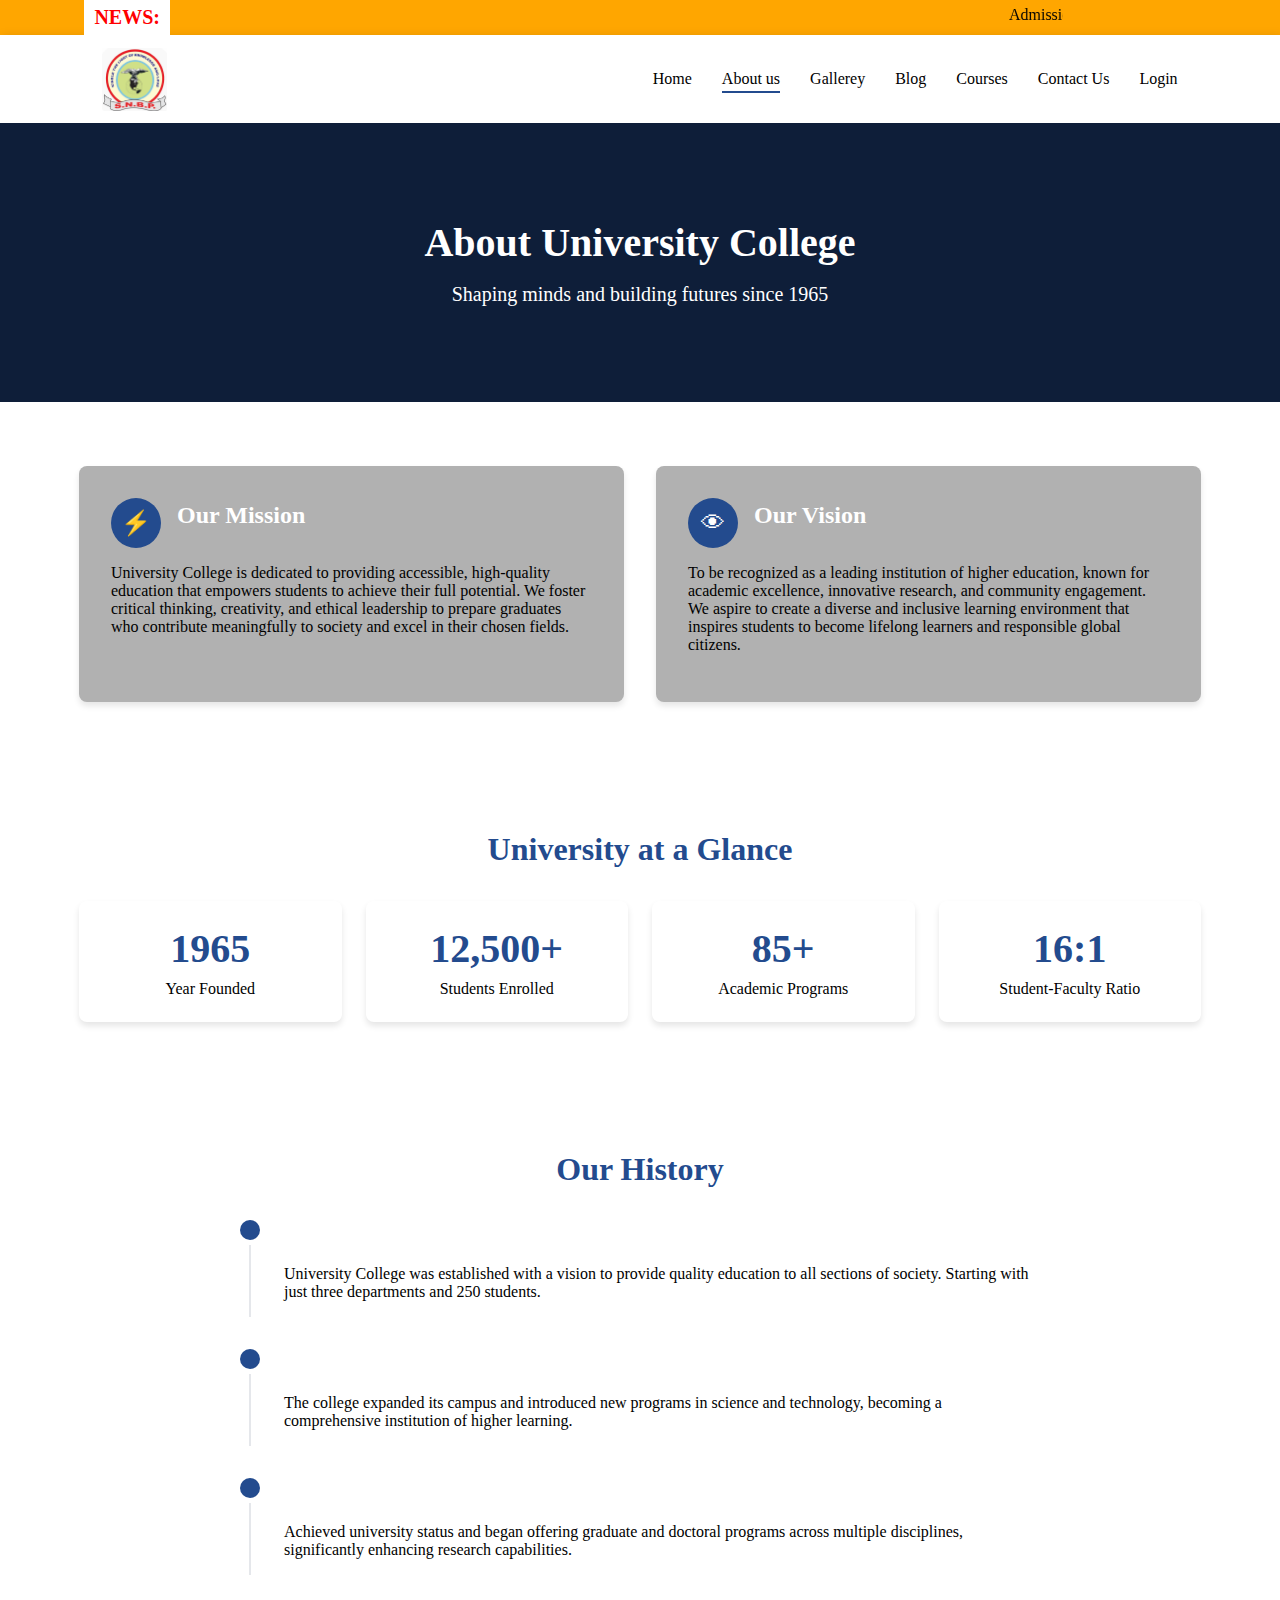
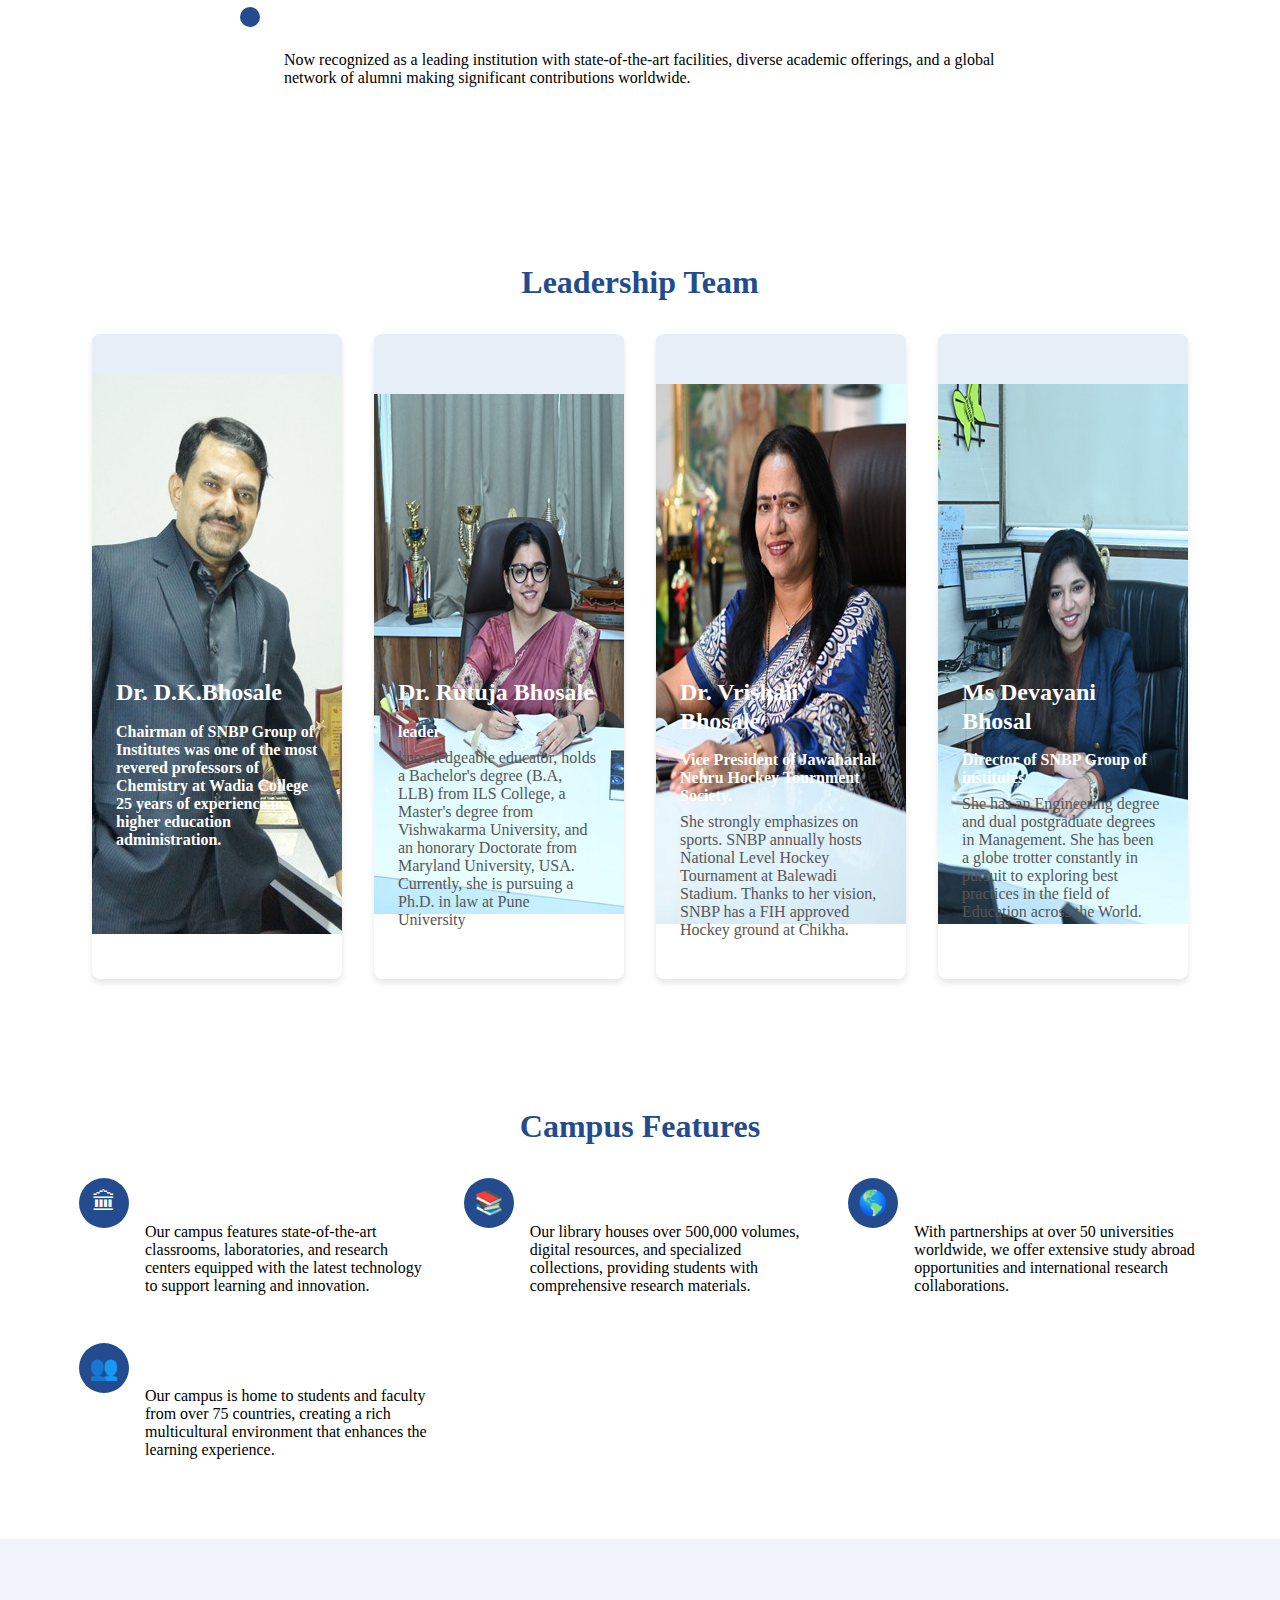
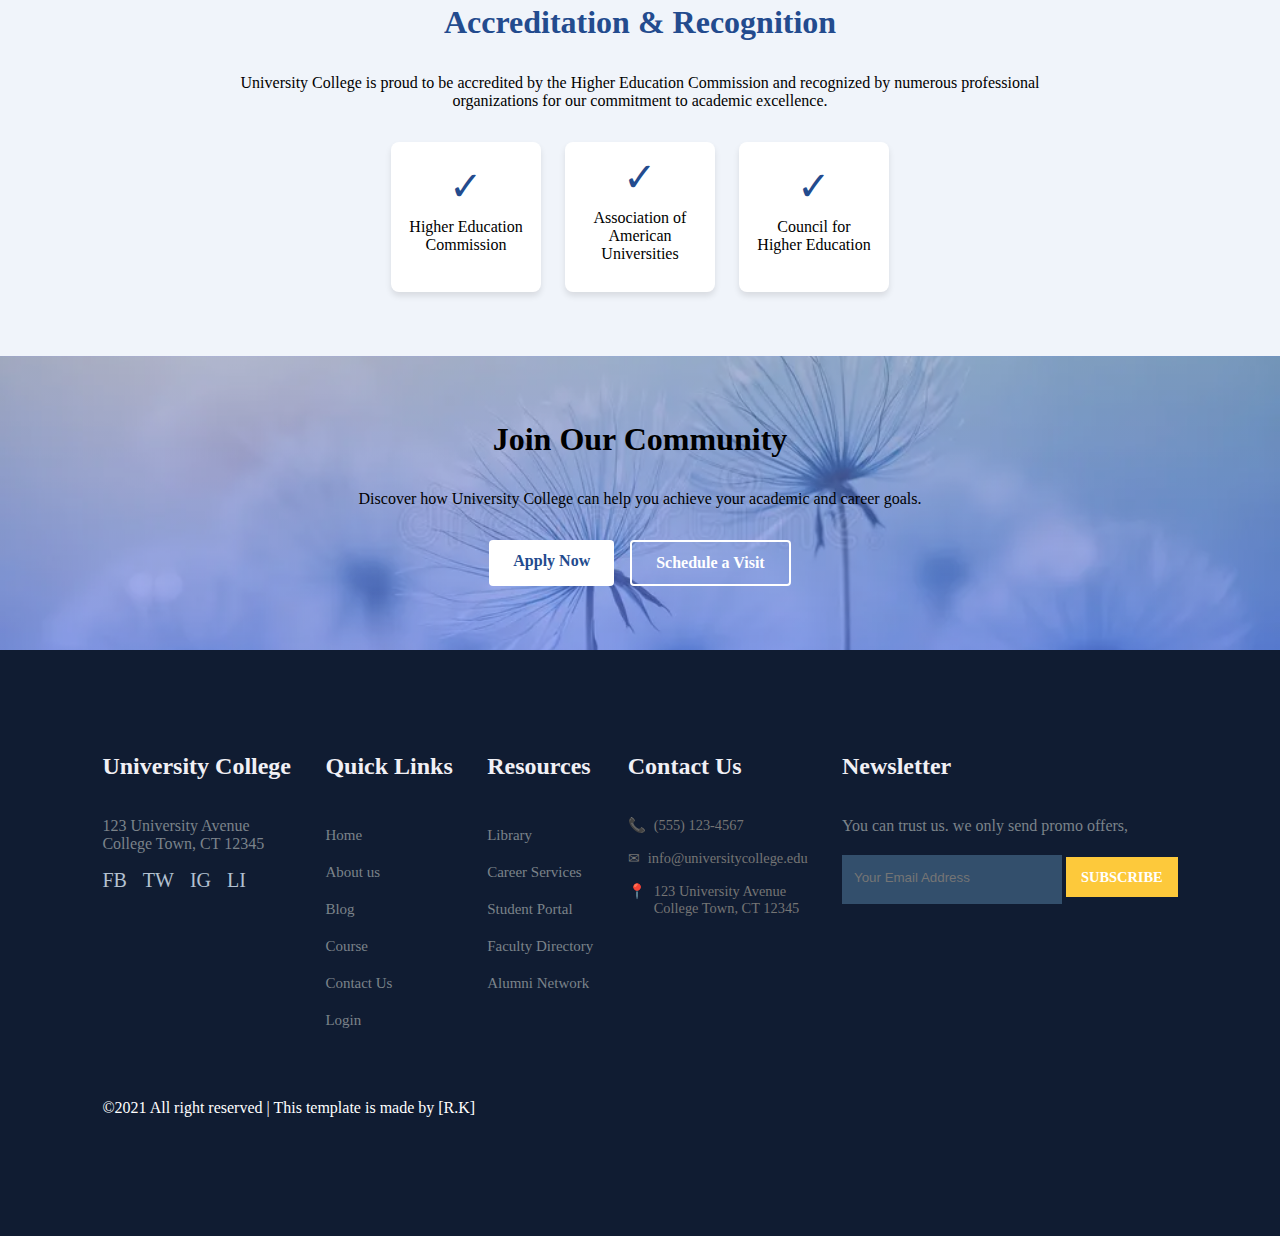
<file: about.html>
<!DOCTYPE html>
<html lang="en">
<head>
    <meta charset="UTF-8">
    <meta name="viewport" content="width=device-width, initial-scale=1.0">
    <title>About Us - University College</title>
    <style>
        /* Reset and Base Styles */
        * {
            margin: 0;
            padding: 0;
            box-sizing: border-box;
        }
        h1{
	font-size: 2.5rem;
	font-weight: 700;
	color: rgb(35, 35, 85);
}
.container{
	width: 1300px; 
	margin:0px auto ;
}
.header{
	background-color: rgb(255, 166, 0);
	padding:6px ;
}
.header b{
	background-color: #fff;
	color:red ;
	padding:10px ;
	font-size: 20px;
}
.header marquee{
	font: size 20px; 
	width:80% ;
}
span{
	font-size: .9rem;
	color: #757575;
}
h6{
	font-size: 1.1rem;
	color: rgb(24, 24, 49);
}
nav{
	width: 100%;
	background-color: #fff;
	display: flex;
	flex-direction: row;
	justify-content: space-between;
	align-items: center;
	padding: 1vw 8vw ;
	box-shadow: 2px 2px 10px rgba(0, 0, 0, 0.15);
	z-index: 999;
}
nav img{
	width: 65px;
	cursor: pointer;
}
nav .navigation ul{
	display: flex;
	justify-content: flex-end;
	align-items: center;
}
nav .navigation ul li{
	list-style: none;
	margin-left: 30px;
}
nav .navigation ul li a{
	text-decoration: none;
	color: black;
	font-size: 16px;
	font-weight: 500;
	transition: 0.3s ease;
}
nav .navigation ul li a:active,
nav .navigation ul li a:hover{
	color: #e7ba40;
}
        
        .container {
            width: 90%;
            max-width: 1200px;
            margin: 0 auto;
            padding: 0 15px;
        }
        
        /* Typography */
        h1, h2, h3, h4 {
            font-weight: 700;
            line-height: 1.2;
            margin-bottom: 1rem;
            color: #234B8E;
        }
        
        h1 {
            font-size: 2.5rem;
        }
        
        h2 {
            font-size: 2rem;
            text-align: center;
            margin-bottom: 2rem;
        }
        
        h3 {
            font-size: 1.5rem;
        }
        
        p {
            margin-bottom: 1rem;
        }
        
        a {
            text-decoration: none;
            color: #234B8E;
            transition: color 0.3s;
        }
        
        /* Header & Navigation */
        header {
            background-color: #ff8400;
            box-shadow: 0 2px 10px rgba(0, 0, 0, 0.1);
            position: sticky;
            top: 0;
            z-index: 100;
        }
        
        .header-content {
            display: flex;
            justify-content: space-between;
            align-items: center;
            padding: 1rem 0;
        }
        
        .logo {
            display: flex;
            align-items: center;
            font-size: 1.5rem;
            font-weight: 700;
            color: #234B8E;
        }
        
        .nav img {
            width: 60px;
            cursor: pointer;
        }
        
        nav ul {
            display: flex;
            list-style: none;
        }
        
        nav li {
            margin-left: 1.5rem;
        }
        
        nav a {
            color: #555;
            font-weight: 500;
            padding-bottom: 0.25rem;
        }
        
        nav a:hover {
            color: #234B8E;
        }
        
        nav a.active {
            color: #234B8E;
            border-bottom: 2px solid #234B8E;
        }
        
        /* Hero Section */
        .hero {
            background: linear-gradient(rgba(0, 0, 0, 0.6), rgba(0, 0, 0, 0.6)), 
                        #234B8E;
            color: white;
            text-align: center;
            padding: 6rem 0;
        }
        
        .hero h1 {
            color: white;
            margin-bottom: 1rem;
        }
        
        .hero p {
            font-size: 1.25rem;
            max-width: 800px;
            margin: 0 auto;
        }
        
        /* Section Styling */
        section {
            padding: 4rem 0;
        }
        
        section:nth-child(even) {
            background-color: #fff;
        }
        
        /* Mission & Vision */
        .mission-vision {
            display: flex;
            flex-wrap: wrap;
            gap: 2rem;
            justify-content: center;
        }
        
        .mission-card, .vision-card {
            flex: 1;
            min-width: 300px;
            background-color: #b1b1b1;
            padding: 2rem;
            border-radius: 8px;
            box-shadow: 0 4px 6px rgba(0, 0, 0, 0.1);
        }
        
        .card-header {
            display: flex;
            align-items: center;
            margin-bottom: 1rem;
        }
        
        .icon-circle {
            background-color: #234B8E;
            color: white;
            width: 50px;
            height: 50px;
            border-radius: 50%;
            display: flex;
            align-items: center;
            justify-content: center;
            margin-right: 1rem;
            font-size: 1.5rem;
        }
        .icon-circle h3{
            color: #101C32;
        }
        
        /* Stats Section */
        .stats-container {
            display: flex;
            flex-wrap: wrap;
            justify-content: center;
            gap: 1.5rem;
        }
        
        .stat-card {
            background-color: white;
            padding: 1.5rem;
            border-radius: 8px;
            box-shadow: 0 4px 6px rgba(0, 0, 0, 0.1);
            text-align: center;
            flex: 1;
            min-width: 200px;
            transition: transform 0.3s, box-shadow 0.3s;
        }
        
        .stat-card:hover {
            transform: translateY(-5px);
            box-shadow: 0 10px 15px rgba(0, 0, 0, 0.1);
        }
        
        .stat-number {
            font-size: 2.5rem;
            font-weight: 700;
            color: #234B8E;
            margin-bottom: 0.5rem;
        }
        
        /* History Timeline */
        .timeline {
            max-width: 800px;
            margin: 0 auto;
        }
        
        .timeline-item {
            display: flex;
            margin-bottom: 2rem;
        }
        
        .timeline-marker {
            display: flex;
            flex-direction: column;
            align-items: center;
            margin-right: 1.5rem;
        }
        
        .timeline-dot {
            width: 20px;
            height: 20px;
            background-color: #234B8E;
            border-radius: 50%;
        }
        
        .timeline-line {
            width: 2px;
            background-color: #e5e7eb;
            flex-grow: 1;
            margin-top: 5px;
        }
        
        .timeline-item:last-child .timeline-line {
            display: none;
        }
        
        .timeline-content {
            flex-grow: 1;
        }
        
        /* Leadership Team */

        .team-container {
            display: flex;
            flex-wrap: wrap;
            gap: 2rem;
            justify-content: center;
        }
        
        .team-card {
            background-color: white;
            border-radius: 8px;
            overflow: hidden;
            box-shadow: 0 4px 6px rgba(0, 0, 0, 0.1);
            width: 250px;
            transition: transform 0.3s, box-shadow 0.3s;
        }
        
        .team-card:hover {
            transform: translateY(-5px);
            box-shadow: 0 10px 15px rgba(0, 0, 0, 0.1);
        }
        
        .team-photo {
            padding: 25vw 10vw 0 8vw;
            background-color: #e6eef8;
            height: 150px;
            display: flex;
            align-items: center;
            justify-content: center;
        }
        
        .team-photo-placeholder {
            font-size: 4rem;
            color: #234B8E;
        }
        
        .team-info {
            padding: 1.5rem;
            color: #565656;
        }
        h3{
            color: white;
        }
        
        .team-title {
            color: #ffffff;
            font-weight: 600;
            margin-bottom: 0.5rem;
        }
        
        /* Campus Features */
        .features-container {
            display: grid;
            grid-template-columns: repeat(auto-fit, minmax(300px, 1fr));
            gap: 2rem;
        }
        
        .feature-item {
            display: flex;
            align-items: flex-start;
        }
        
        .feature-icon {
            background-color: #234B8E;
            color: white;
            width: 50px;
            height: 50px;
            border-radius: 50%;
            display: flex;
            align-items: center;
            justify-content: center;
            margin-right: 1rem;
            flex-shrink: 0;
            font-size: 1.5rem;
        }
        
        /* Accreditation */
        .accreditation {
            background-color: #f0f4fa;
            text-align: center;
        }
        
        .accreditation-content {
            max-width: 800px;
            margin: 0 auto;
        }
        
        .accreditation-logos {
            display: flex;
            flex-wrap: wrap;
            justify-content: center;
            gap: 1.5rem;
            margin-top: 2rem;
        }
        
        .accreditation-logo {
            background-color: white;
            padding: 1rem;
            border-radius: 8px;
            box-shadow: 0 4px 6px rgba(0, 0, 0, 0.1);
            width: 150px;
            height: 150px;
            display: flex;
            flex-direction: column;
            align-items: center;
            justify-content: center;
        }
        .logo-icon {
            font-size: 2.5rem;
            color: #234B8E;
            margin-bottom: 0.5rem;
        }
        
        /* CTA Section */
        .cta {
            background-image:linear-gradient(rgba(99,112,168,0.5), rgba(81,91,233,0.5)),url("images/flower3.webp");
            width: 100%;
            color: rgb(0, 0, 0);
            background-size: cover;
	        background-position: center;
	        display: flex;
            justify-content: space-between;
            text-align: center;
        }
        
        .cta h2 {
            color: rgb(0, 0, 0);
        }
        
        .cta-buttons {
            display: flex;
            flex-wrap: wrap;
            justify-content: center;
            gap: 1rem;
            margin-top: 2rem;
        }
        
        .btn {
            display: inline-block;
            padding: 0.75rem 1.5rem;
            border-radius: 4px;
            font-weight: 600;
            text-align: center;
            transition: all 0.3s;
        }
        
        .btn-primary {
            background-color: white;
            color: #234B8E;
        }
        
        .btn-primary:hover {
            background-color: #f0f0f0;
        }
        
        .btn-outline {
            border: 2px solid white;
            color: white;
        }
        
        .btn-outline:hover {
            background-color: rgb(255, 255, 255);
            color: #234B8E;
        }

        
        /* Footer */
        footer {
			padding: 8vw;
            background-color: #101C32;
			display: flex;
			justify-content: space-between;
			align-items: flex-start;
			flex-wrap: wrap;
        }
footer .footer-col{
	padding-bottom: 40px;
}
   .social-links {
            display: flex;
            gap: 1rem;
            margin-top: 1rem;
        }
        
        .social-icon {
            color: #b3c1d1;
            font-size: 1.25rem;
            transition: color 0.3s;
        }
        
        .social-icon:hover {
            color: white;
        }
		   .contact-item {
            display: flex;
            align-items: flex-start;
            margin-bottom: 1rem;
            color: #b3c1d1;
        }
        
        .contact-icon {
            margin-right: 0.5rem;
        }
        
footer h3{
	color: rgb(241, 240, 245);
	font-weight: 600;
	padding-bottom: 20px;
}
footer li{
	list-style: none;
	color: #7b838a;
	padding: 10px 0;
	font-size: 15px;
	cursor: pointer;
	transition: 0.3s ease;
}
footer li:hover{
	color: rgb(241, 240, 245);
}
footer p{
	color: #7b838a;
}
footer .subscribe{
	margin-top: 20px;
}
footer input{
	width: 220px;
	padding: 15px 19px 19px 12px;
	background: #334f6c;
	border: none;
	outline: none;
	color: #fff;
}
footer .subscribe a{
	text-decoration: none;
	font-size: 0.9rem;
	padding: 12px  15px;
	background-color: #fff;
	font-weight: 600;
}
footer .subscribe a.yellow{
	color: #fff;
	background: #fdc93b;
	transition: 0.3s ease;
}
footer .subscribe a.yellow:hover{
	color: rgb(21, 21, 100);
	background: #fff;
}
footer .copyright{
	margin-top: 20px;
	display: flex;
	justify-content: space-between;
	align-items: center;
	width: 100%;
	flex-wrap: wrap;
}
footer .copyright p{
	color: #fff;
}
footer .copyright .pro-links{
	margin-top: 0px;
}
footer .copyright .pro-links i{
	background-color: #5f7185;
	color: #fff;
}
footer .copyright .pro-links i:hover{
	background-color: #FDC93B;
	color: #2cc2c2;
}ss
        
        /* Responsive Design */
        @media (max-width: 768px) {
            .header-content {
                flex-direction: column;
                text-align: center;
            }
            
            nav ul {
                margin-top: 1rem;
                justify-content: center;
            }
            
            nav li {
                margin: 0 0.75rem;
            }
            
            h1 {
                font-size: 2rem;
            }
            
            h2 {
                font-size: 1.75rem;
            }
            
            .mission-vision {
                flex-direction: column;
            }
            
            .team-container {
                justify-content: center;
            }
            
            .team-card {
                width: 100%;
                max-width: 300px;
            }
        }
    </style>
</head>
<body>
    <div class="header">
        <div class="container">
            <b>NEWS:</b>
            <marquee>
                Admission Open for Academic Year 2025-26.........
            </marquee>
        </div>
    </div>
    <!--Navigation-->
    <nav>
        <img src="images/logo1.png" alt="">
        <div class="navigation">
            <ul>
                <li><a href="#">Home</a></li>
                <li><a class="active" href="about.html">About us</a></li>
                <li><a href="gallerey.html">Gallerey</a></li>
                <li><a href="blog.html">Blog</a></li>
                <li><a href="course.html">Courses</a></li>
                <li><a href="contact.html">Contact Us</a></li>
                <li><a href="login.html">Login</a></li>
            </ul>
        </div>
    </nav>

    <!-- Hero Section -->
    <section class="hero">
        <div class="container">
            <h1>About University College</h1>
            <p>Shaping minds and building futures since 1965</p>
        </div>
    </section>

    <!-- Mission & Vision -->
    <section>
        <div class="container">
            <div class="mission-vision">
                <div class="mission-card">
                    <div class="card-header">
                        <div class="icon-circle">⚡</div>
                        <h3>Our Mission</h3>
                    </div>
                    <p>
                        University College is dedicated to providing accessible, high-quality education that empowers students to achieve their full potential. We foster critical thinking, creativity, and ethical leadership to prepare graduates who contribute meaningfully to society and excel in their chosen fields.
                    </p>
                </div>
                <div class="vision-card">
                    <div class="card-header">
                        <div class="icon-circle">👁</div>
                        <h3>Our Vision</h3>
                    </div>
                    <p>
                        To be recognized as a leading institution of higher education, known for academic excellence, innovative research, and community engagement. We aspire to create a diverse and inclusive learning environment that inspires students to become lifelong learners and responsible global citizens.
                    </p>
                </div>
            </div>
        </div>
    </section>

    <!-- Key Stats -->
    <section>
        <div class="container">
            <h2>University at a Glance</h2>
            <div class="stats-container">
                <div class="stat-card">
                    <div class="stat-number">1965</div>
                    <div>Year Founded</div>
                </div>
                <div class="stat-card">
                    <div class="stat-number">12,500+</div>
                    <div>Students Enrolled</div>
                </div>
                <div class="stat-card">
                    <div class="stat-number">85+</div>
                    <div>Academic Programs</div>
                </div>
                <div class="stat-card">
                    <div class="stat-number">16:1</div>
                    <div>Student-Faculty Ratio</div>
                </div>
            </div>
        </div>
    </section>

    <!-- History Timeline -->
    <section>
        <div class="container">
            <h2>Our History</h2>
            <div class="timeline">
                <div class="timeline-item">
                    <div class="timeline-marker">
                        <div class="timeline-dot"></div>
                        <div class="timeline-line"></div>
                    </div>
                    <div class="timeline-content">
                        <h3>1965 - Foundation</h3>
                        <p>University College was established with a vision to provide quality education to all sections of society. Starting with just three departments and 250 students.</p>
                    </div>
                </div>
                <div class="timeline-item">
                    <div class="timeline-marker">
                        <div class="timeline-dot"></div>
                        <div class="timeline-line"></div>
                    </div>
                    <div class="timeline-content">
                        <h3>1985 - Expansion</h3>
                        <p>The college expanded its campus and introduced new programs in science and technology, becoming a comprehensive institution of higher learning.</p>
                    </div>
                </div>
                <div class="timeline-item">
                    <div class="timeline-marker">
                        <div class="timeline-dot"></div>
                        <div class="timeline-line"></div>
                    </div>
                    <div class="timeline-content">
                        <h3>2000 - University Status</h3>
                        <p>Achieved university status and began offering graduate and doctoral programs across multiple disciplines, significantly enhancing research capabilities.</p>
                    </div>
                </div>
                <div class="timeline-item">
                    <div class="timeline-marker">
                        <div class="timeline-dot"></div>
                    </div>
                    <div class="timeline-content">
                        <h3>Today</h3>
                        <p>Now recognized as a leading institution with state-of-the-art facilities, diverse academic offerings, and a global network of alumni making significant contributions worldwide.</p>
                    </div>
                </div>
            </div>
        </div>
    </section>

    <!-- Leadership Team -->
    <section>
        <div class="container">
            <h2>Leadership Team</h2>
            <div class="team-container">
                <div class="team-card">
                    <div class="team-photo">
                        <img src="images/dk1.jpg">
                    </div>
                    <div class="team-info">
                        <h3>Dr. D.K.Bhosale</h3>
                        <p class="team-title">Chairman of SNBP Group of Institutes was one of the most revered professors of Chemistry at Wadia College 25 years of experience in higher education administration.</p>
                        <p> </p>
                    </div>
                </div>
                <div class="team-card">
                    <div class="team-photo">
                        <img src="images/rut.jpg">
                    </div>
                    <div class="team-info">
                        <h3>Dr. Rutuja Bhosale</h3>
                        <p class="team-title">leader</p>
                        <p>knowledgeable educator, holds a Bachelor's degree (B.A, LLB) from ILS College, a Master's degree from Vishwakarma University, and an honorary Doctorate from Maryland University, USA. Currently, she is pursuing a Ph.D. in law at Pune University</p>
                    </div>
                </div>
                <div class="team-card">
                    <div class="team-photo">
                        <img src="images/pr1.jpg">
                    </div>
                    <div class="team-info">
                        <h3>Dr. Vrishali Bhosale</h3>
                        <p class="team-title">Vice President of Jawaharlal Nehru Hockey Tournment Society.</p>
                        <p>She strongly emphasizes on sports. SNBP annually hosts National Level Hockey Tournament at Balewadi Stadium. Thanks to her vision, SNBP has a FIH approved Hockey ground at Chikha.</p>
                    </div>
                </div>
                <div class="team-card">
                    <div class="team-photo">
                        <img src="images/de.jpg">
                    </div>
                    <div class="team-info">
                        <h3>Ms Devayani Bhosal</h3>
                        <p class="team-title">Director of SNBP Group of institutes</p>
                        <p>She has an Engineering degree and dual postgraduate degrees in Management. She has been a globe trotter constantly in pursuit to exploring best practices in the field of Education across the World.</p>
                    </div>
                </div>
            </div>
        </div>
    </section>

    <!-- Campus Features -->
    <section>
        <div class="container">
            <h2>Campus Features</h2>
            <div class="features-container">
                <div class="feature-item">
                    <div class="feature-icon">🏛</div>
                    <div>
                        <h3>Modern Facilities</h3>
                        <p>Our campus features state-of-the-art classrooms, laboratories, and research centers equipped with the latest technology to support learning and innovation.</p>
                    </div>
                </div>
                <div class="feature-item">
                    <div class="feature-icon">📚</div>
                    <div>
                        <h3>Extensive Library</h3>
                        <p>Our library houses over 500,000 volumes, digital resources, and specialized collections, providing students with comprehensive research materials.</p>
                    </div>
                </div>
                <div class="feature-item">
                    <div class="feature-icon">🌎</div>
                    <div>
                        <h3>Global Connections</h3>
                        <p>With partnerships at over 50 universities worldwide, we offer extensive study abroad opportunities and international research collaborations.</p>
                    </div>
                </div>
                <div class="feature-item">
                    <div class="feature-icon">👥</div>
                    <div>
                        <h3>Diverse Community</h3>
                        <p>Our campus is home to students and faculty from over 75 countries, creating a rich multicultural environment that enhances the learning experience.</p>
                    </div>
                </div>
            </div>
        </div>
    </section>

    <!-- Accreditation -->
    <section class="accreditation">
        <div class="container">
            <h2>Accreditation & Recognition</h2>
            <div class="accreditation-content">
                <p>University College is proud to be accredited by the Higher Education Commission and recognized by numerous professional organizations for our commitment to academic excellence.</p>
                <div class="accreditation-logos">
                    <div class="accreditation-logo">
                        <div class="logo-icon">✓</div>
                        <p>Higher Education Commission</p>
                    </div>
                    <div class="accreditation-logo">
                        <div class="logo-icon">✓</div>
                        <p>Association of American Universities</p>
                    </div>
                    <div class="accreditation-logo">
                        <div class="logo-icon">✓</div>
                        <p>Council for Higher Education</p>
                    </div>
                </div>
            </div>
        </div>
    </section>

    <!-- CTA -->
    <section class="cta">
        <div class="container">
            <h2>Join Our Community</h2>
            <p>Discover how University College can help you achieve your academic and career goals.</p>
            <div class="cta-buttons">
                <a href="#" class="btn btn-primary">Apply Now</a>
                <a href="#" class="btn btn-outline">Schedule a Visit</a>
            </div>
        </div>
    </section>

    <!-- Footer -->
     <footer>
        
        <div class="footer-col">
            <h3>University College</h3>
            <p>123 University Avenue<br>College Town, CT 12345</p>
            <div class="social-links">
             <a href="#" class="social-icon">FB</a>
             <a href="#" class="social-icon">TW</a>
             <a href="#" class="social-icon">IG</a>
             <a href="#" class="social-icon">LI</a>
             </div>
        </div>
        <div class="footer-col">
            <h3>Quick Links</h3>
            <li>Home</li>
            <li>About us</li>
            <li>Blog</li>
            <li>Course</li>
            <li>Contact Us</li>
            <li>Login</li>
        </div>
        <div class="footer-col">
            <h3>Resources</h3>
            <li>Library</li>
            <li>Career Services</li>
            <li>Student Portal</li>
            <li>Faculty Directory</li>
            <li>Alumni Network</li>
        </div>
        <div class="footer-col">
        <h3>Contact Us</h3>
                    <div class="contact-item">
                        <span class="contact-icon">📞</span>
                        <span>(555) 123-4567</span>
                    </div>
                    <div class="contact-item">
                        <span class="contact-icon">✉</span>
                        <span>info@universitycollege.edu</span>
                    </div>
                    <div class="contact-item">
                        <span class="contact-icon">📍</span>
                        <span>123 University Avenue<br>College Town, CT 12345</span>
                    </div>
                </div>
        <div class="footer-col">
            <h3>Newsletter</h3>
            <p>You can trust us. we only send promo offers,</p>
            <div class="subscribe">
                <input type="text" placeholder="Your Email Address">
                <a href="#" class="yellow">SUBSCRIBE</a>
            </div>
        </div>
 <div class="copyright">
            <p>&copy;2021 All right reserved | This template is made by [R.K]</p>
            <div class="pro-links">
                <i class="fa-brands fa-facebook-f"></i>
                    <i class="fab fa-instagram"></i>
                    <i class="fa-brands fa-square-linkedin"></i>
            </div>
        </div>
        </footer>
</body>
</html>
</file>
